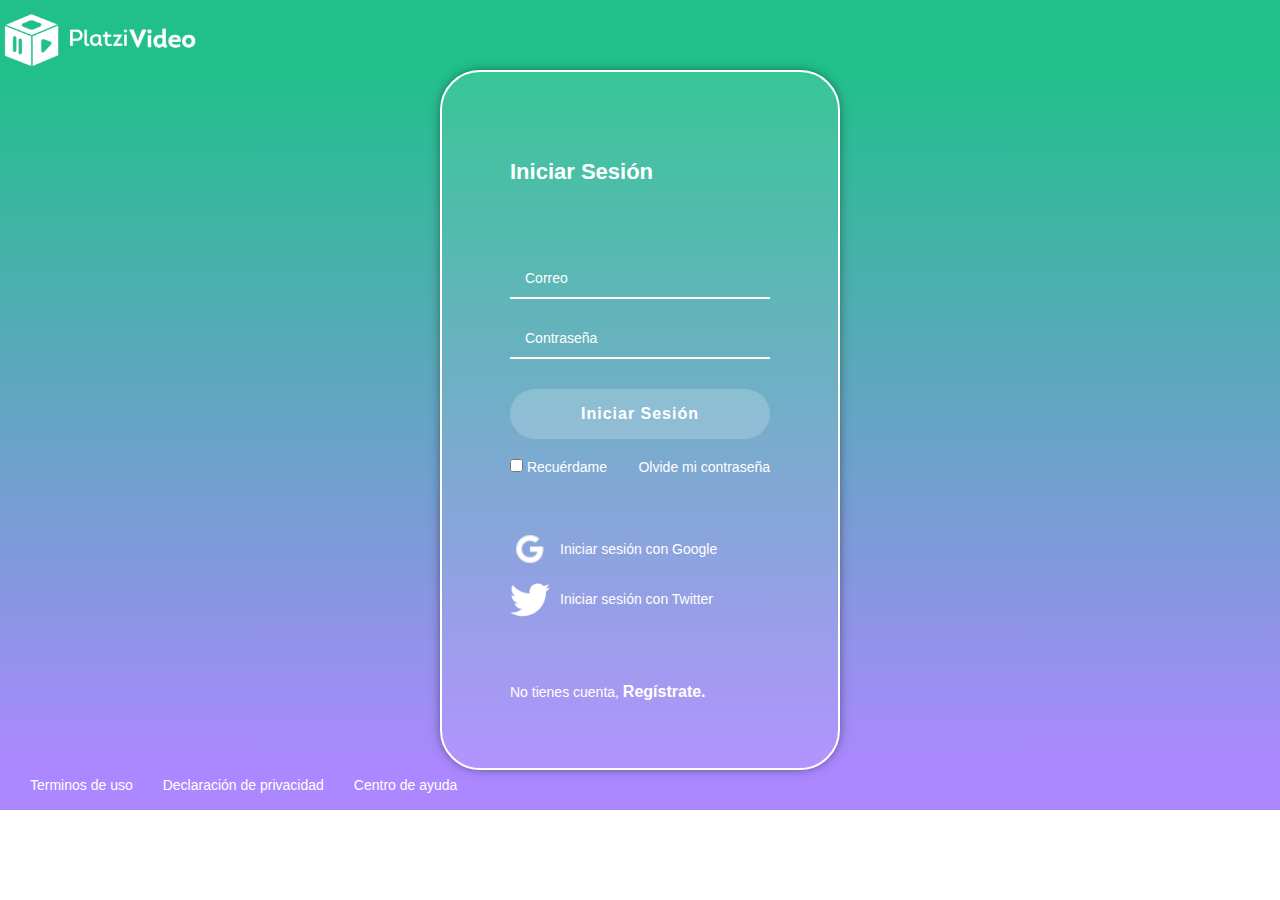
<file: Login/login.html>
<!DOCTYPE html>
<html lang="en">
<head>
    <meta charset="UTF-8">
    <meta http-equiv="X-UA-Compatible" content="IE=edge">
    <meta name="viewport" content="width=device-width, initial-scale=1.0">
    <link rel="stylesheet" href="CSS/style.css">
    <title>Iniciar Sesión</title>
</head>
<body>
    <header class="header">
        <img class="header__img" src="../PlatziVideo/logo-platzi-video-BW2.png" alt="">
    </header>

    <main class="login">
        <section class="login__container">
        <h2 class="login__container--title">Iniciar Sesión</h2>
            <form class="login__container--form" action="">
                <input class="input" type="text" placeholder="Correo">
                <input class="input" type="password" placeholder="Contraseña">
                <button class="button">Iniciar Sesión</button>
                <div class="login__container--remember-me">
                    <label for="remember-me">
                        <input type="checkbox" name="remember-me" id="remember-me" value="checkbox">
                        Recuérdame
                    </label>
                    <a href="">Olvide mi contraseña</a>
                </div>
            </form>
            <section class="login__container--social-media">
                <div><img src="../PlatziVideo/google-icon.png" alt="Google">Iniciar sesión con Google</div>
                <div><img src="../PlatziVideo/icons8-twitter-50.png" alt="Twitter">Iniciar sesión con Twitter</div>
            </section>
            <p class="login__container--register">No tienes cuenta, <a href="../Registrarse/register.html">Regístrate.</a></p>
        </section>
    </main>

    <footer class="footer">
        <a href="">Terminos de uso</a>
        <a href="">Declaración de privacidad</a>
        <a href="">Centro de ayuda</a>
    </footer>
    
</body>
</html>
</file>
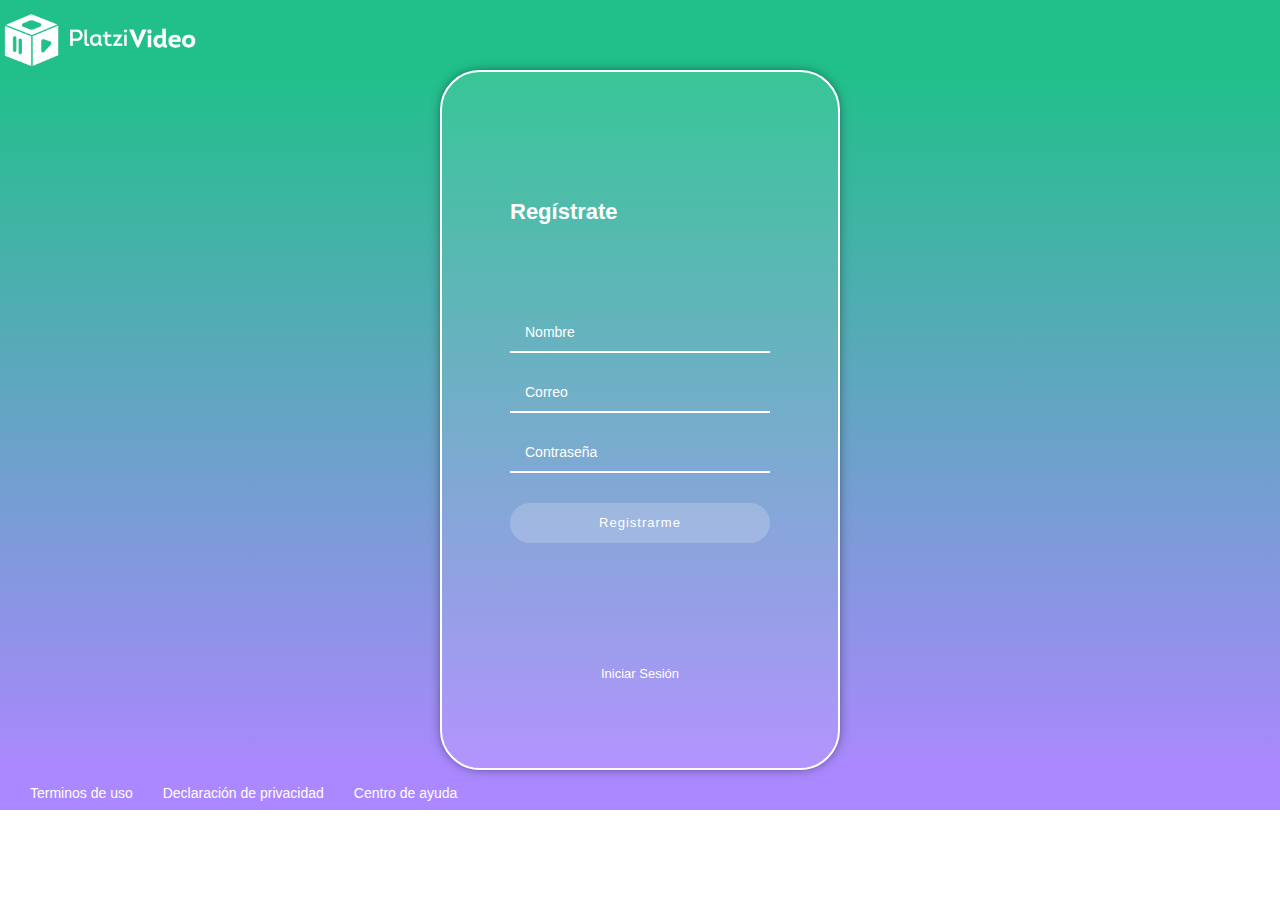
<file: Registrarse/register.html>
<!DOCTYPE html>
<html lang="en">
<head>
    <meta charset="UTF-8">
    <meta http-equiv="X-UA-Compatible" content="IE=edge">
    <meta name="viewport" content="width=device-width, initial-scale=1.0">
    <link rel="stylesheet" href="CSS/styles.css">
    <title>Regístrate</title>
</head>
<body>
    <header class="header">
        <img class="header__img" src="../PlatziVideo/logo-platzi-video-BW2.png" alt="">
    </header>

    <main class="register">
        <section class="register__container">
            <h2 class="register__container--title">Regístrate</h2>
            <form class="register__container--form" action="">
                <input class="input" type="text" placeholder="Nombre">
                <input class="input" type="email" placeholder="Correo">
                <input class="input" type="password" placeholder="Contraseña">
                <button class="button">Registrarme</button>
            </form>
            <p class="register__container--login"><a href="../Login/login.html">Iniciar Sesión</a></p>
        </section>
    </main>

    <footer class="footer">
        <a href="">Terminos de uso</a>
        <a href="">Declaración de privacidad</a>
        <a href="">Centro de ayuda</a>
    </footer>

    
</body>
</html>
</file>
<file: Login/CSS/style.css>
*{
    box-sizing: border-box;
    margin: 0;
    padding: 0;
    font-family: 'Mulish', sans-serif;
}

html{
    font-size: 62.5%;
}



.header{
    width: 100%;
    height: 8rem;
    background-color: #21C08B;
    display: flex;
    justify-content: space-between;
    align-items: center;

}

.header__img{
    width: 20rem;
    margin-top: 1rem;
    margin-bottom: 1rem;
}

.login{
 background: linear-gradient(#21C08B, #ab88ff);
 display: flex;
 align-items: center;
 justify-content: center;
 flex-direction: column;
 padding: 0rem 3rem;
 min-height: calc(100vh - 20rem);
 margin: -1rem 0;
}

.login__container{
    background-color: rgba(255, 255, 255, 0.1);
    border: .2rem solid white;
    border-radius: 4rem;
    color: white;
    padding: 6rem 6.8rem 4rem;
    min-height: 70rem;
    width: 40rem;
    display: flex;
    justify-content: space-around;
    flex-direction: column;
    box-shadow: 0px 0px 13px -4px rgba(0,0,0,0.79);
}

.login__container--title{
    font-size: 2.2rem;
    margin-bottom: 2rem;
}

.login__container--form{
    display: flex;
    flex-direction: column;
}

.login__container--form label{
    font-size: 1.4rem;
}

.login__container--remember-me{
    color: white;
    display: flex;
    justify-content: space-between;
    margin-top: 1rem;
}

.login__container--remember-me a{
    color: white;
    font-size: 1.4rem;
    text-decoration: none;
    
}

.login__container--remember-me a:hover{
    text-decoration: underline;
}

.login__container--social-media > div{
    display: flex;
    align-items: center;
    font-size: 1.4rem;
    margin-bottom: 1rem;
}

.login__container--social-media img {
    width: 4rem;
    margin-right: 1rem;
}

.login__container--register{
    font-size: 1.4rem;
}

.login__container--register a{
    font-size: 1.6rem;
    color: white;
    font-weight: bold;
    text-decoration: none;
}

.login__container--register a:hover{
    text-decoration: underline;
}

.input{
    background: transparent;
    border-top: 0rem;
    border-left: 0rem;
    border-right: 0rem;
    border-bottom: .2rem solid white;
    font-size: 1.4rem;
    margin-bottom: 2rem;
    padding: 0 1.5rem;
    outline: none;
    height: 4rem;


}

::placeholder{
    color: white;
}

button{
    background: rgba(255, 255, 255, 0.2);
    border: none;
    border-radius: 2.5rem;
    color: white;
    cursor: pointer;
    font-size: 1.6rem;
    font-weight: bold;
    height: 5rem;
    letter-spacing: 0.1rem;
    margin: 1rem 0;

}

.footer{
    display: flex;
    align-items: center;
    height: 5rem;
    width: 100%;
    background: #AB88FF;
    padding-top: 0rem;
}

.footer a{
    text-decoration: none;
    font-size: 1.4rem;
    color: white;
    cursor: pointer;
    padding-left: 3rem;

}

.footer a:hover{
    text-decoration: underline;
}


@media only screen and (max-width:600px){

    .login__container{
        background-color: transparent;
        border: none;
        padding:0;
        width: 100%;
        box-shadow: none;
    }

    .footer{
        align-items: flex-start;
        flex-direction: column;
        padding: 1rem 2rem;
        margin-top: -0.2rem;
        justify-content: space-evenly;
        height: 9rem;

    }
}
</file>
<file: Registrarse/CSS/styles.css>
*{
    box-sizing: border-box;
    margin: 0;
    padding: 0;
    font-family: 'Mulish', sans-serif;
}

html{
    font-size: 62.5%;
}

.header{
    width: 100%;
    height: 8rem;
    background-color: #21C08B;
    display: flex;
    justify-content: space-between;
    align-items: center;

}

.header__img{
    width: 20rem;
    margin-top: 1rem;
    margin-bottom: 1rem;
}

.register{
    background: linear-gradient(#21C08B, #ab88ff);
    display: flex;
    justify-content: center;
    align-items: center;
    flex-direction: column;
    min-height: calc(100vh - 20rem);
    padding: 0 3rem;
    margin: -1rem 0;


}

.register__container{
    background-color: rgba(255, 255, 255, 0.1);
    border: .2rem solid white;
    border-radius: 4rem;
    color: white;
    min-height: 70rem;
    width: 40rem;
    padding: 10rem 6.8rem 6rem;
    display: flex;
    justify-content: space-around;
    flex-direction: column;
    box-shadow: 0px 0px 13px -4px rgba(0,0,0,0.79);
}

.register__container--title{
    font-size: 2.2rem;
    margin-bottom: 3.5rem;
}

.register__container--form{
    display: flex;
    flex-direction: column;
}

.input{
    background: transparent;
    border-top: 0rem;
    border-left: 0rem;
    border-right: 0rem;
    border-bottom: .2rem solid white;
    font-size: 1.4rem;
    margin-bottom: 2rem;
    padding: 0 1.5rem;
    outline: none;
    height: 4rem;
}

::placeholder{
    color: white;
}

button{
    background: rgba(255, 255, 255, 0.2);
    border: none;
    border-radius: 2.5rem;
    color: white;
    cursor: pointer;
    font-size: 1.3rem;
    letter-spacing: 1px;
    height: 4rem;
    margin: 1rem 0;
    /*font-weight: bold;*/
}

.register__container--login{
    text-align: center;
    margin-top: 6rem;
}

.register__container--login a{
    font-size: 1.3rem;
    color: white;
    text-decoration: none;
}

.register__container--login a:hover{
    text-decoration: underline;
}

.footer{
    display: flex;
    align-items: center;
    height: 5rem;
    width: 100%;
    background: #AB88FF;
    padding-top: 1.5rem;
}

.footer a{
    text-decoration: none;
    font-size: 1.4rem;
    color: white;
    cursor: pointer;
    padding-left: 3rem;

}

.footer a:hover{
    text-decoration: underline;
}

@media only screen and (max-width:600px){

    .register__container--title{
        margin-bottom: 0;
    }

    .register__container{
        background-color: transparent;
        border: none;
        padding:0;
        width: 100%;
        box-shadow: none;
    }

    .register__container--login{
        margin-top: 0;
    }

    .footer{
        align-items: flex-start;
        flex-direction: column;
        padding: 1rem 2rem;
        margin-top: -0.2rem;
        justify-content: space-evenly;
        height: 9rem;
    }
    

}
</file>
